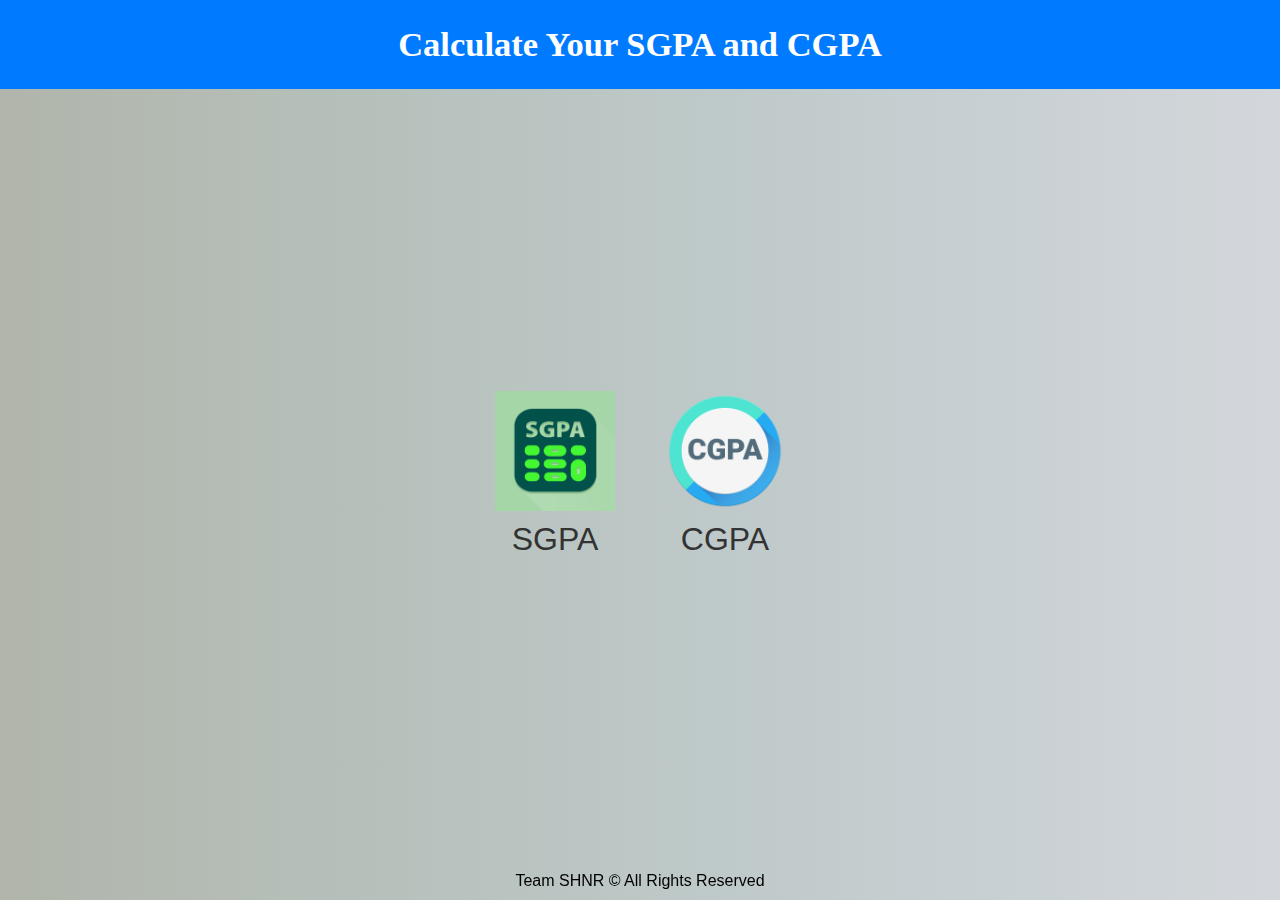
<file: index.html>
<!DOCTYPE html>
<html lang="en">
<head>
    <meta charset="UTF-8">
    <meta name="viewport" content="width=device-width, initial-scale=1.0">
    <title>SJCE-GPA Calculator</title>
    <link rel="stylesheet" href="style.css">
</head>
<body>
    <header class="header">
        <h1></h1>
        <h2>Calculate Your SGPA and CGPA</h2>
    </header>
    <div class="container">
        <div class="icon" onclick="window.location.href='SGPA/index.html'">
            <img src="/assests/sgpa.png" alt="sgpa">
            <p>SGPA</p>
        </div>

        <div class="icon" onclick="window.location.href='CGPA/index.html'">
            <img src="/assests/cgpa.png" alt="cgpa">
            <p>CGPA</p>
        </div>

    </div>

    <footer class="footer">Team SHNR &copy; All Rights Reserved</footer>
</body>
</html>
</file>
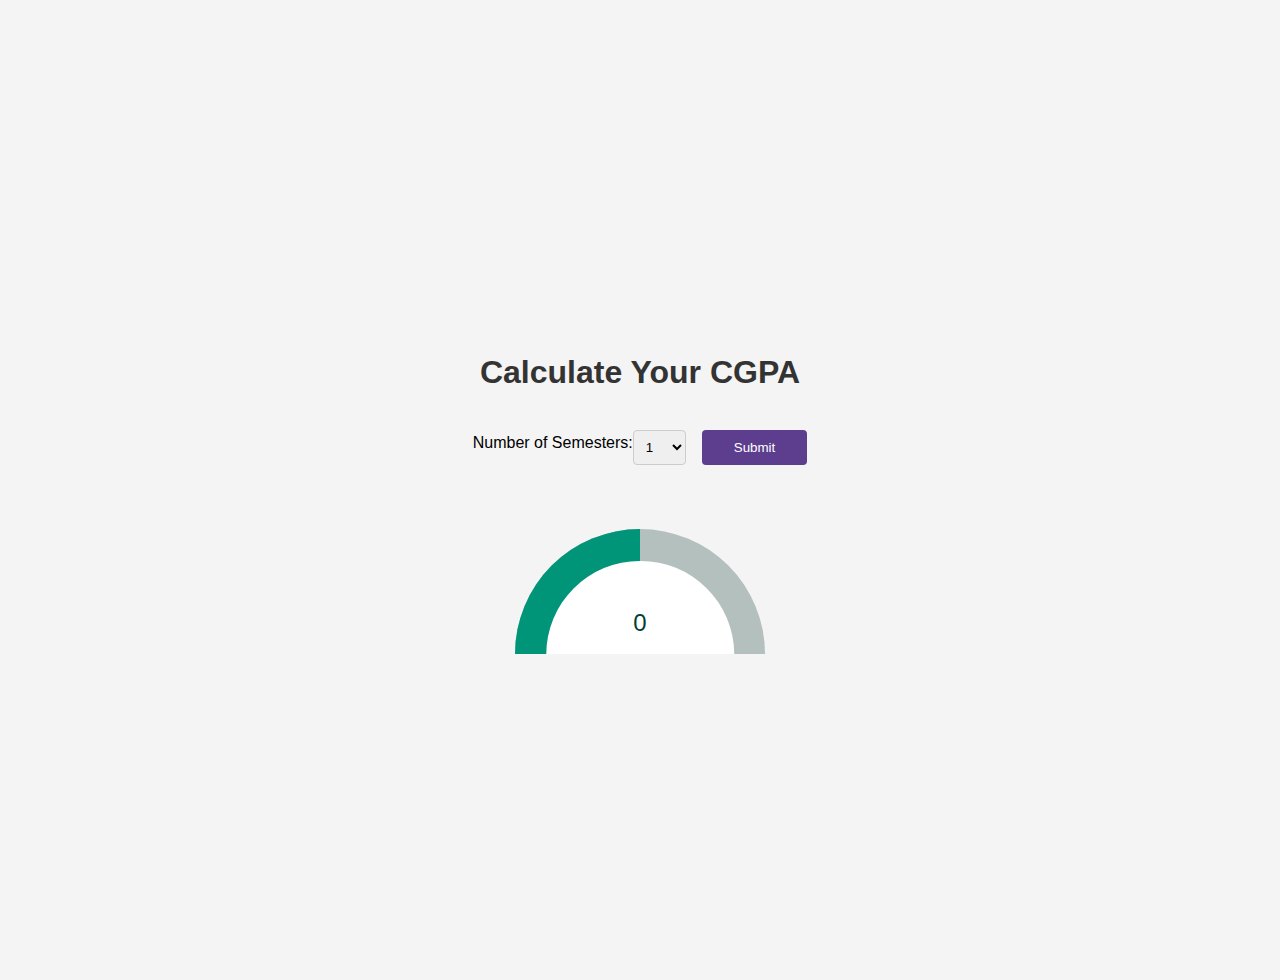
<file: CGPA/index.html>
<!DOCTYPE html>
<html lang="en">
<head>
  <meta charset="UTF-8">
  <meta name="viewport" content="width=device-width, initial-scale=1.0">
  <title>CGPA Calculator</title>
  <link rel="stylesheet" href="style.css">
  <style>
    .container {
      display: flex;
      justify-content: center;
      align-items: center;
      flex-direction: column;
      height: 100vh;
    }

    .gauge {
      width: 100%;
      max-width: 250px;
      font-family: "Roboto", sans-serif;
      font-size: 24px;
      color: #004033;
      text-align: center;
      margin-top: 2rem;
      position: relative; /* Added */
    }

    .gauge__body {
      width: 100%;
      height: 0;
      padding-bottom: 50%;
      background: #b4c0be;
      position: relative;
      border-top-left-radius: 100% 200%;
      border-top-right-radius: 100% 200%;
      overflow: hidden;
    }

    .gauge__fill {
      position: absolute;
      top: 100%;
      left: 0;
      width: inherit;
      height: 100%;
      background: #009578;
      transform-origin: center top;
      transform: rotate(0.25turn);
      transition: transform 0.2s ease-out;
    }

    .gauge__cover {
      width: 75%;
      height: 150%;
      background: #ffffff;
      border-radius: 50%;
      position: absolute;
      top: 25%;
      left: 50%;
      transform: translateX(-50%);

      /* Text */
      display: flex;
      align-items: center;
      justify-content: center;
      padding-bottom: 25%;
      box-sizing: border-box;
    }
  </style>
</head>
<body>
  <div class="container">
    <h1>Calculate Your CGPA</h1>
    <div id="semesters">
     <label for="semester">Number of Semesters:</label>
<select name="semester" id="semester">
  <option value="1">1</option>
  <option value="2">2</option>
  <option value="3">3</option>
  <option value="4">4</option>
  <option value="5">5</option>
  <option value="6">6</option>
  <option value="7">7</option>
  <option value="8">8</option>
  <option value="9">9</option>
  <option value="10">10</option>
  <option value="11">11</option>
  <option value="12">12</option>
  <option value="13">13</option>
  <option value="14">14</option>
  <option value="15">15</option>
</select>
      <button id="submit">Submit</button>
    </div>
    <div id="details"></div>
    <div id="result"></div>
    <div class="gauge">
      <div class="gauge__body">
        <div class="gauge__fill"></div>
        <div class="gauge__cover">0</div>
      </div>
    </div>
  </div>
  <script src="script.js" defer></script>
  <script>
    const submit = document.querySelector('#submit');
    const gaugeElement = document.querySelector(".gauge");
    submit.setAttribute('class', 'submit-class');
    var num = 1;
    const button = document.createElement('button');
    button.setAttribute('class', 'submit-class');
    button.innerText = "Calculate";
    button.setAttribute('id', 'btn');

    let arr = [];

    submit.addEventListener('click', () => {
      num = semester.value;
      addFields(num);
    })

    function addFields(num) {
      const len = num
      for (let i = 0; i < num; i++) {
        const newDiv = document.createElement('div');
        newDiv.innerHTML = '<input class="sgpa" type="number" placeholder="SGPA"> <input class="credits" type="number" min="1" placeholder="Credits">'
        newDiv.classList.add('semester');
        document.querySelector('#details').append(newDiv);
      }
      document.querySelector('#details').append(button);
      document.querySelector('#details').style.display = 'block';
    }

    button.addEventListener('click', () => {
      const credits = document.querySelectorAll('.credits');
      const sgpa = document.querySelectorAll('.sgpa');
      // Check if any field is left empty
      for (let i = 0; i < num; i++) {
        if (credits[i].value === "" || sgpa[i].value === "") {
          alert("Please fill in all the fields.");
          return; // Stop execution if any field is empty
        }
      }
      for (let i = 0; i < num; i++) {
        arr.push([parseFloat(sgpa[i].value), parseInt(credits[i].value)]);
      }
      findCGPA();
    })

    function findCGPA() {
      var totalCredits = 0;
      var totalPoints = 0;
      for (let i = 0; i < num; i++) {
        totalCredits += arr[i][1];
        totalPoints += arr[i][0] * arr[i][1];
      }
      var cgpa = totalPoints / totalCredits;
      const result = document.querySelector('#result');
      result.innerHTML = "Your CGPA is: " + cgpa.toFixed(2);
      result.style.display = 'block';
      setGaugeValue(gaugeElement, cgpa / 10); // Convert CGPA to a value between 0 and 1
    }

    function setGaugeValue(gauge, value) {
      if (value < 0 || value > 1) {
        return;
      }

      gauge.querySelector(".gauge__fill").style.transform = `rotate(${
        value * 0.5
      }turn)`;
      gauge.querySelector(".gauge__cover").textContent = `${(value * 10).toFixed(2)}`;
    }
  </script>
</body>
</html>
</file>
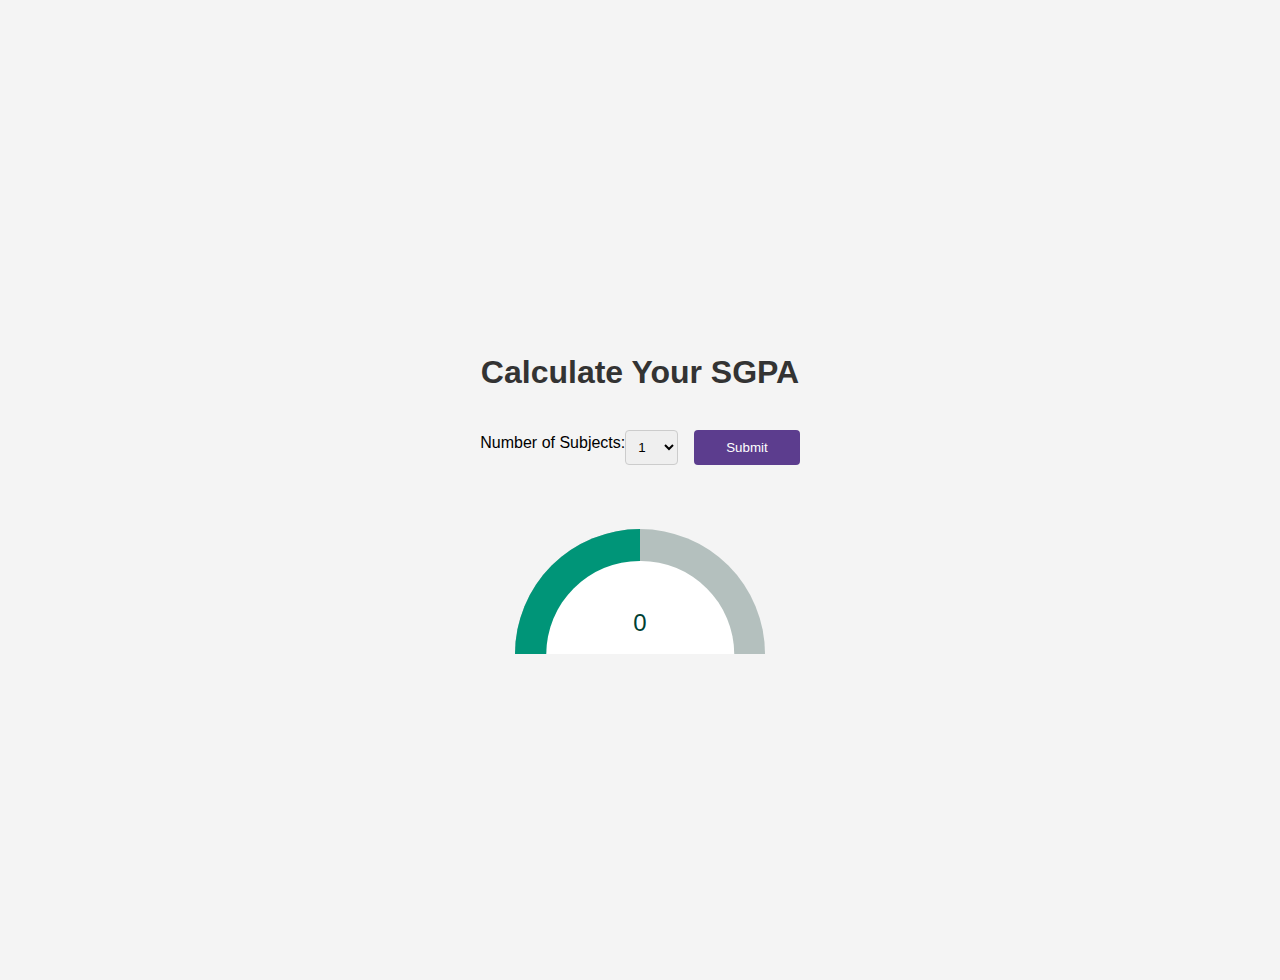
<file: SGPA/index.html>
<!DOCTYPE html>
<html lang="en">
<head>
  <meta charset="UTF-8">
  <meta name="viewport" content="width=device-width, initial-scale=1.0">
  <title>SGPA Calculator</title>
  <link rel="stylesheet" href="style.css">
  <style>
    .container {
      display: flex;
      justify-content: center;
      align-items: center;
      flex-direction: column;
      height: 100vh;
    }

    .gauge {
      width: 100%;
      max-width: 250px;
      font-family: "Roboto", sans-serif;
      font-size: 24px;
      color: #004033;
      text-align: center;
      margin-top: 2rem;
    }

    .gauge__body {
      width: 100%;
      height: 0;
      padding-bottom: 50%;
      background: #b4c0be;
      position: relative;
      border-top-left-radius: 100% 200%;
      border-top-right-radius: 100% 200%;
      overflow: hidden;
    }

    .gauge__fill {
      position: absolute;
      top: 100%;
      left: 0;
      width: inherit;
      height: 100%;
      background: #009578;
      transform-origin: center top;
      transform: rotate(0.25turn);
      transition: transform 0.2s ease-out;
    }

    .gauge__cover {
      width: 75%;
      height: 150%;
      background: #ffffff;
      border-radius: 50%;
      position: absolute;
      top: 25%;
      left: 50%;
      transform: translateX(-50%);

      /* Text */
      display: flex;
      align-items: center;
      justify-content: center;
      padding-bottom: 25%;
      box-sizing: border-box;
    }
  </style>
</head>
<body>
  <div class="container">
    <h1>Calculate Your SGPA</h1>
    <div id="subjects">
      <label for="subject">Number of Subjects:</label>
      <select name="subject" id="subject">
         <option value="1">1</option>
  <option value="2">2</option>
  <option value="3">3</option>
  <option value="4">4</option>
  <option value="5">5</option>
  <option value="6">6</option>
  <option value="7">7</option>
  <option value="8">8</option>
  <option value="9">9</option>
  <option value="10">10</option>
  <option value="11">11</option>
  <option value="12">12</option>
  <option value="13">13</option>
  <option value="14">14</option>
  <option value="15">15</option>
      </select>
      <button id="submit">Submit</button>
    </div>
    <div id="details"></div>
    <div id="result"></div>
    <div class="gauge">
      <div class="gauge__body">
        <div class="gauge__fill"></div>
        <div class="gauge__cover">0</div>
      </div>
    </div>
  </div>
  <script src="script.js" defer></script>
  <script>
    const submit = document.querySelector('#submit');
    const gaugeElement = document.querySelector(".gauge");
    submit.setAttribute('class', 'submit-class');
    var num = 1;
    const button = document.createElement('button');
    button.setAttribute('class', 'submit-class');
    button.innerText = "Calculate";
    button.setAttribute('id', 'btn');

    let arr = [];

    submit.addEventListener('click', () => {
      num = subject.value;
      addFields(num);
    })

    function addFields(num) {
      const len = num
      for (let i = 0; i < num; i++) {
        const newDiv = document.createElement('div');
        newDiv.innerHTML = '<input class="g" type="text" placeholder="grade"> <input class="c" type="number" min="1" placeholder="credit">'
        newDiv.classList.add('sub');
        document.querySelector('#details').append(newDiv);
      }
      document.querySelector('#details').append(button);
      document.querySelector('#details').style.display = 'block';
    }

    button.addEventListener('click', () => {
      const cr = document.querySelectorAll('.c');
      const gr = document.querySelectorAll('.g');
      // Check if any field is left empty
      for (let i = 0; i < num; i++) {
        if (cr[i].value === "" || gr[i].value === "") {
          alert("Please fill in all the fields.");
          return; // Stop execution if any field is empty
        }
      }
      for (let i = 0; i < num; i++) {
        arr.push([gr[i].value, cr[i].value]);
      }
      findSGPA();
    })

    function findSGPA() {
      var total = 0;
      var credits = 0;
      const cr = document.querySelectorAll('.c');
      const gr = document.querySelectorAll('.g');
      for (let i = 0; i < num; i++) {
        credits += parseInt(arr[i][1]);
        if (arr[i][0] === 'S') {
          total += parseFloat(arr[i][1]) * 10;
        } else if (arr[i][0] === 'A') {
          total += parseFloat(arr[i][1]) * 9;
        } else if (arr[i][0] === 'B') {
          total += parseFloat(arr[i][1]) * 8;
        } else if (arr[i][0] === 'C') {
          total += parseFloat(arr[i][1]) * 7;
        } else if (arr[i][0] === 'D') {
          total += parseFloat(arr[i][1]) * 6;
        } else if (arr[i][0] === 'E') {
          total += parseFloat(arr[i][1]) * 5;
        } else {
          console.log("INVALID");
        }
      }
      var ans = total / credits;
      const result = document.querySelector('#result');
      result.innerHTML += "SGPA is ";
      result.innerHTML += ans.toFixed(2);
      result.style.display = 'block';
      setGaugeValue(gaugeElement, ans / 10); // Convert SGPA to a value between 0 and 1
    }

    function setGaugeValue(gauge, value) {
      if (value < 0 || value > 1) {
        return;
      }

      gauge.querySelector(".gauge__fill").style.transform = `rotate(${
        value * 0.5
      }turn)`;
      gauge.querySelector(".gauge__cover").textContent = `${(value * 10).toFixed(2)}`;
    }
  </script>
</body>
</html>
</file>
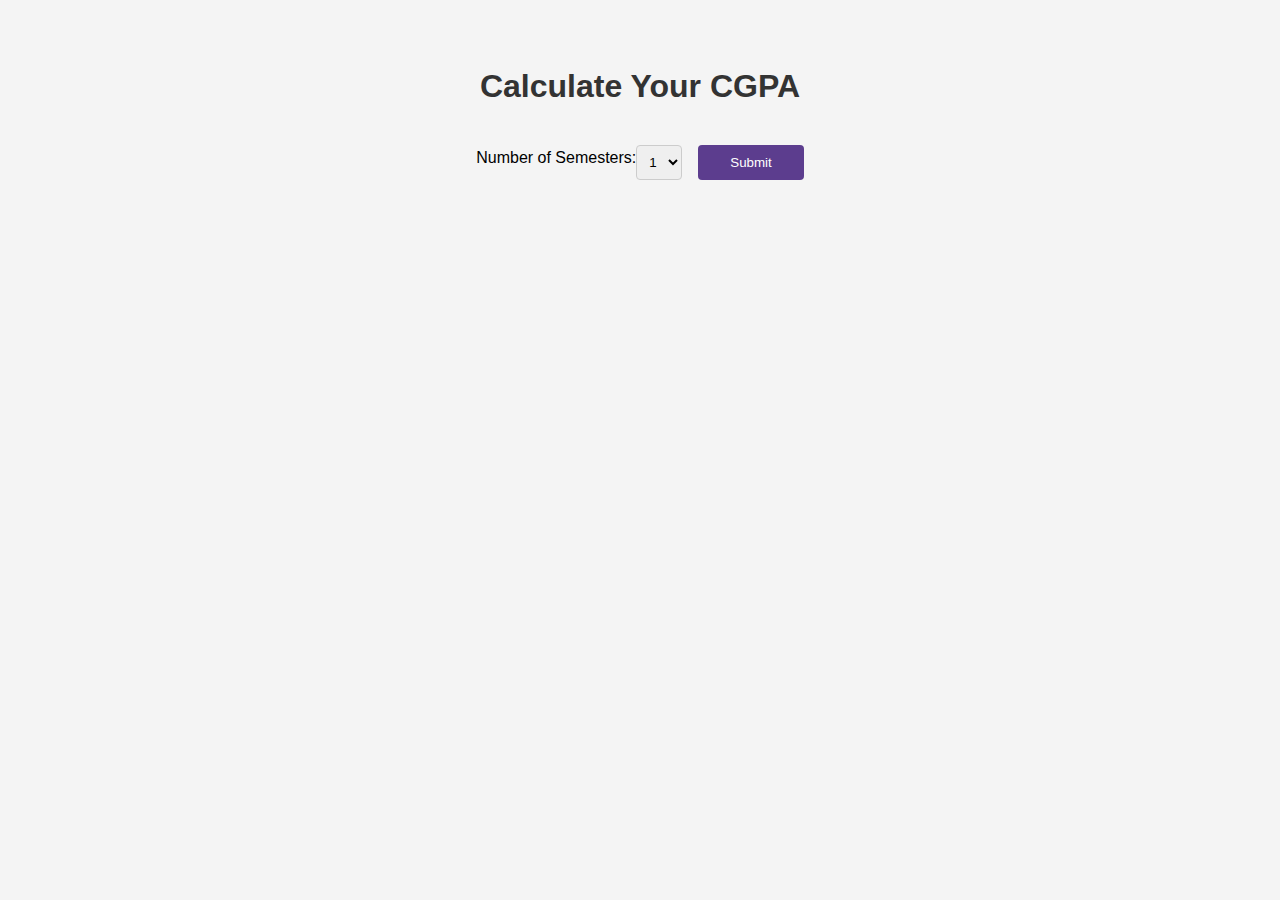
<file: cgpa-sgpa/CGPA/index.html>
<!DOCTYPE html>
<html lang="en">
<head>
  <meta charset="UTF-8">
  <meta name="viewport" content="width=device-width, initial-scale=1.0">
  <title>CGPA Calculator</title>
  <link rel="stylesheet" href="style.css">
  <script src="script.js" defer></script>
</head>
<body>
  <h1>Calculate Your CGPA</h1>
  <div id="semesters">
    <label for="semester">Number of Semesters:</label>
    <select name="semester" id="semester">
      <option value="1">1</option>
      <option value="2">2</option>
      <option value="3">3</option>
      <option value="4">4</option>
      <option value="5">5</option>
      <option value="6">6</option>
      <option value="7">7</option>
      <option value="8">8</option>
    </select>
    <button id="submit">Submit</button>
  </div>
  <div id="details">

  </div>
  <div id="result">

  </div> 
</body>
</html>
</file>
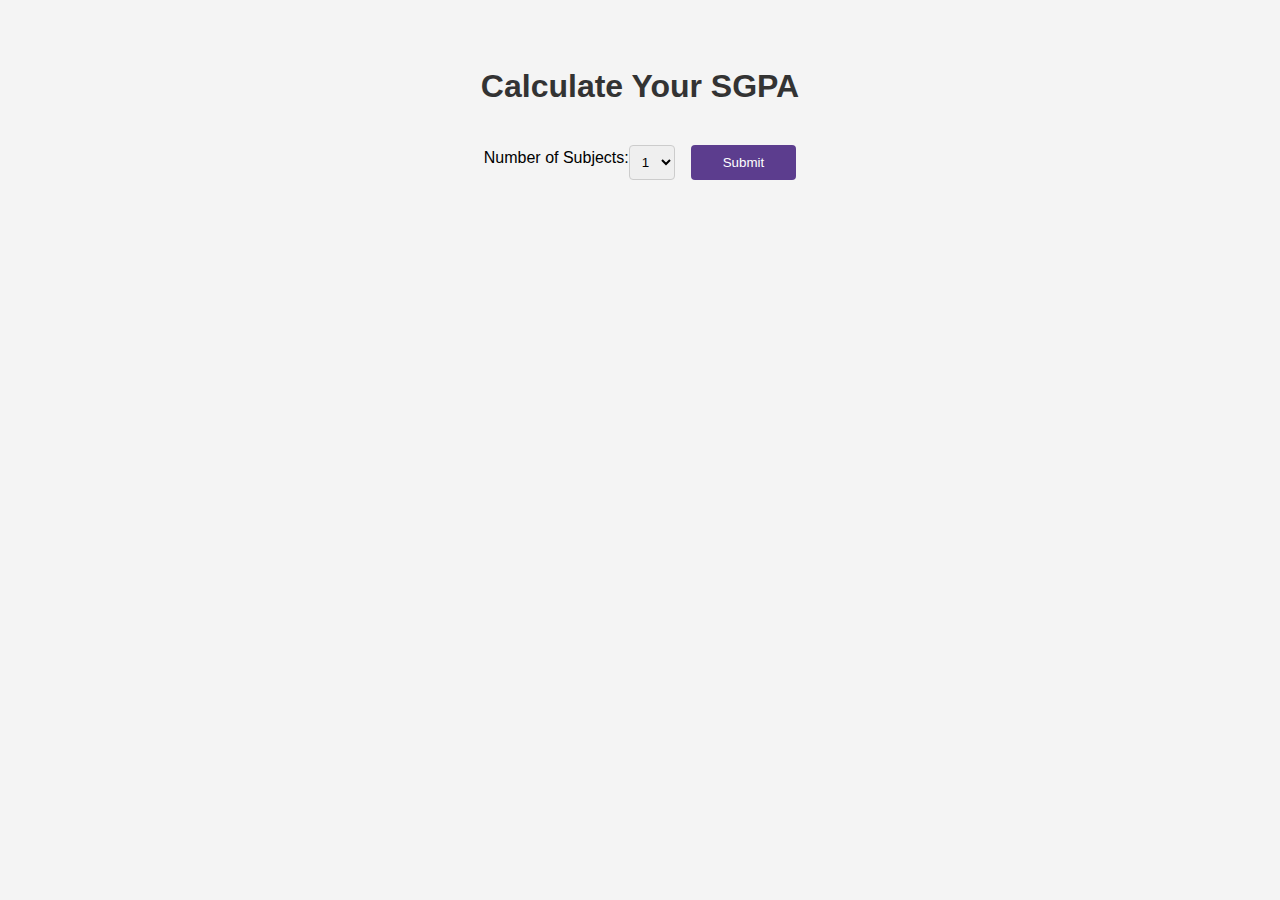
<file: cgpa-sgpa/SGPA/index.html>
<!DOCTYPE html>
<html lang="en">
<head>
  <meta charset="UTF-8">
  <meta name="viewport" content="width=device-width, initial-scale=1.0">
  <title>SGPA Calculator</title>
  <link rel="stylesheet" href="style.css">
  <script src="script.js" defer></script>
</head>
<body>
  <h1>Calculate Your SGPA</h1>
  <div id="subjects">
    <label for="subject">Number of Subjects:</label>
    <select name="subject" id="subject">
      <option value="1">1</option>
      <option value="2">2</option>
      <option value="3">3</option>
      <option value="4">4</option>
      <option value="5">5</option>
      <option value="6">6</option>
      <option value="7">7</option>
      <option value="8">8</option>
    </select>
    <button id="submit">Submit</button>
  </div>
  <div id="details">

  </div>
  <div id="result">

  </div> 
</body>
</html>
</file>
<file: style.css>
body {
    font-family: Arial, sans-serif;
    margin: 0;
    padding: 0;
    background: linear-gradient(to left, #d3d7db, #c7cfd2, #bcc7c6, #b5bfb9, #b1b5ab);
    display: flex;
    flex-direction: column;
    align-items: center;
    justify-content: center;
    height: 100vh;
}

.header {
    position: fixed; /* Fixed positioning to stay at the top */
    top: 0; /* Align to the top of the viewport */
    width: 100%; /* Full width */
    text-align: center;
    background-color: #007bff; /* Blue background color */
    padding: 20px;
    font-size: 23px;
}

.header h1, .header h2 {
    font-family: cursive; /* Cursive font style */
    color: #fff; /* Text color */
    margin: 5px 0; /* Adjusted margin */
}

.container {
    display: flex;
    flex-wrap: wrap;
    justify-content: center;
    gap: 50px;
    max-width: 800px;
    margin-top: 80px; /* Adjusted margin to create space below the header */
}

.icon {
    display: flex;
    flex-direction: column;
    align-items: center;
    text-align: center;
    font-size: 2rem;
    color: #333;
    transition: all 0.3s ease;
    cursor: pointer;
}

.icon img {
    width: 120px;
    height: auto;
}

.icon p {
    margin-top: 10px;
}

.icon:hover {
    transform: scale(1.1);
    color: #007bff;
}
.footer {
position: fixed;
bottom: 0;
width: 100%;
color: #fff;
text-align: center;
padding: 10px 0;
color: black;
}
</file>
<file: CGPA/style.css>
* {
    transition: all 0.3s ease-in-out;
}

body {
    font-family: Arial, sans-serif;
    line-height: 1.6;
    background-color: #f4f4f4;
    padding: 2rem;
}

h1 {
    text-align: center;
    margin-bottom: 2rem;
    color: #333;
}

#semesters {
    display: flex;
    flex-wrap: wrap;
    justify-content: center;
    margin-bottom: 2rem;
}

#semesters select {
    padding: 0.5rem;
    margin-right: 1rem;
    border: 1px solid #ccc;
    border-radius: 4px;
    cursor: pointer;
    transition: border-color 0.3s ease-in-out;
}

#semesters select:hover {
    border-color: #5c3d8e;
}

#semesters button {
    padding: 0.5rem 2rem;
    background-color: #5c3d8e;
    color: #fff;
    border: none;
    border-radius: 4px;
    cursor: pointer;
    transition: background-color 0.3s ease-in-out;
}

#semesters button:hover {
    background-color: #4a2f6e;
}

#details {
    display: none;
}

#details input {
    padding: 0.5rem;
    margin-right: 1rem;
    border: 1px solid #ccc;
    border-radius: 4px;
    width: 40%;
    transition: border-color 0.3s ease-in-out;
}

#details input:focus {
    border-color: #5c3d8e;
}

#details .semester {
    display: flex;
    justify-content: space-between;
    align-items: center;
    margin-bottom: 1rem;
}

#result {
    display: none;
    text-align: center;
    margin-top: 2rem;
    font-size: 1.5rem;
    color: #5c3d8e;
}

button#btn {
    margin-top: 1rem;
}

button#btn:hover {
    background-color: #4a2f6e;
}
</file>
<file: SGPA/style.css>
/* style.css */
* {
    transition: all 0.3s ease-in-out;
  }
  
  body {
    font-family: Arial, sans-serif;
    line-height: 1.6;
    background-color: #f4f4f4;
    padding: 2rem;
  }
  
  h1 {
    text-align: center;
    margin-bottom: 2rem;
    color: #333;
  }
  
  #subjects {
    display: flex;
    flex-wrap: wrap;
    justify-content: center;
    margin-bottom: 2rem;
  }
  
  #subjects select {
    padding: 0.5rem;
    margin-right: 1rem;
    border: 1px solid #ccc;
    border-radius: 4px;
    cursor: pointer;
    transition: border-color 0.3s ease-in-out;
  }
  
  #subjects select:hover {
    border-color: #5c3d8e;
  }
  
  #subjects button {
    padding: 0.5rem 2rem;
    background-color: #5c3d8e;
    color: #fff;
    border: none;
    border-radius: 4px;
    cursor: pointer;
    transition: background-color 0.3s ease-in-out;
  }
  
  #subjects button:hover {
    background-color: #4a2f6e;
  }
  
  #details {
    display: none;
  }
  
  #details input {
    padding: 0.5rem;
    margin-right: 1rem;
    border: 1px solid #ccc;
    border-radius: 4px;
    width: 40%;
    transition: border-color 0.3s ease-in-out;
  }
  
  #details input:focus {
    border-color: #5c3d8e;
  }
  
  #details .sub {
    display: flex;
    justify-content: space-between;
    align-items: center;
    margin-bottom: 1rem;
  }
  
  #result {
    display: none;
    text-align: center;
    margin-top: 2rem;
    font-size: 1.5rem;
    color: #5c3d8e;
  }
  
  button#btn {
    margin-top: 1rem;
  }
  
  button#btn:hover {
    background-color: #4a2f6e;
  }
</file>
<file: cgpa-sgpa/CGPA/style.css>
* {
    transition: all 0.3s ease-in-out;
}

body {
    font-family: Arial, sans-serif;
    line-height: 1.6;
    background-color: #f4f4f4;
    padding: 2rem;
}

h1 {
    text-align: center;
    margin-bottom: 2rem;
    color: #333;
}

#semesters {
    display: flex;
    flex-wrap: wrap;
    justify-content: center;
    margin-bottom: 2rem;
}

#semesters select {
    padding: 0.5rem;
    margin-right: 1rem;
    border: 1px solid #ccc;
    border-radius: 4px;
    cursor: pointer;
    transition: border-color 0.3s ease-in-out;
}

#semesters select:hover {
    border-color: #5c3d8e;
}

#semesters button {
    padding: 0.5rem 2rem;
    background-color: #5c3d8e;
    color: #fff;
    border: none;
    border-radius: 4px;
    cursor: pointer;
    transition: background-color 0.3s ease-in-out;
}

#semesters button:hover {
    background-color: #4a2f6e;
}

#details {
    display: none;
}

#details input {
    padding: 0.5rem;
    margin-right: 1rem;
    border: 1px solid #ccc;
    border-radius: 4px;
    width: 40%;
    transition: border-color 0.3s ease-in-out;
}

#details input:focus {
    border-color: #5c3d8e;
}

#details .semester {
    display: flex;
    justify-content: space-between;
    align-items: center;
    margin-bottom: 1rem;
}

#result {
    display: none;
    text-align: center;
    margin-top: 2rem;
    font-size: 1.5rem;
    color: #5c3d8e;
}

button#btn {
    margin-top: 1rem;
}

button#btn:hover {
    background-color: #4a2f6e;
}
</file>
<file: cgpa-sgpa/SGPA/style.css>
/* style.css */
* {
    transition: all 0.3s ease-in-out;
  }
  
  body {
    font-family: Arial, sans-serif;
    line-height: 1.6;
    background-color: #f4f4f4;
    padding: 2rem;
  }
  
  h1 {
    text-align: center;
    margin-bottom: 2rem;
    color: #333;
  }
  
  #subjects {
    display: flex;
    flex-wrap: wrap;
    justify-content: center;
    margin-bottom: 2rem;
  }
  
  #subjects select {
    padding: 0.5rem;
    margin-right: 1rem;
    border: 1px solid #ccc;
    border-radius: 4px;
    cursor: pointer;
    transition: border-color 0.3s ease-in-out;
  }
  
  #subjects select:hover {
    border-color: #5c3d8e;
  }
  
  #subjects button {
    padding: 0.5rem 2rem;
    background-color: #5c3d8e;
    color: #fff;
    border: none;
    border-radius: 4px;
    cursor: pointer;
    transition: background-color 0.3s ease-in-out;
  }
  
  #subjects button:hover {
    background-color: #4a2f6e;
  }
  
  #details {
    display: none;
  }
  
  #details input {
    padding: 0.5rem;
    margin-right: 1rem;
    border: 1px solid #ccc;
    border-radius: 4px;
    width: 40%;
    transition: border-color 0.3s ease-in-out;
  }
  
  #details input:focus {
    border-color: #5c3d8e;
  }
  
  #details .sub {
    display: flex;
    justify-content: space-between;
    align-items: center;
    margin-bottom: 1rem;
  }
  
  #result {
    display: none;
    text-align: center;
    margin-top: 2rem;
    font-size: 1.5rem;
    color: #5c3d8e;
  }
  
  button#btn {
    margin-top: 1rem;
  }
  
  button#btn:hover {
    background-color: #4a2f6e;
  }
</file>
